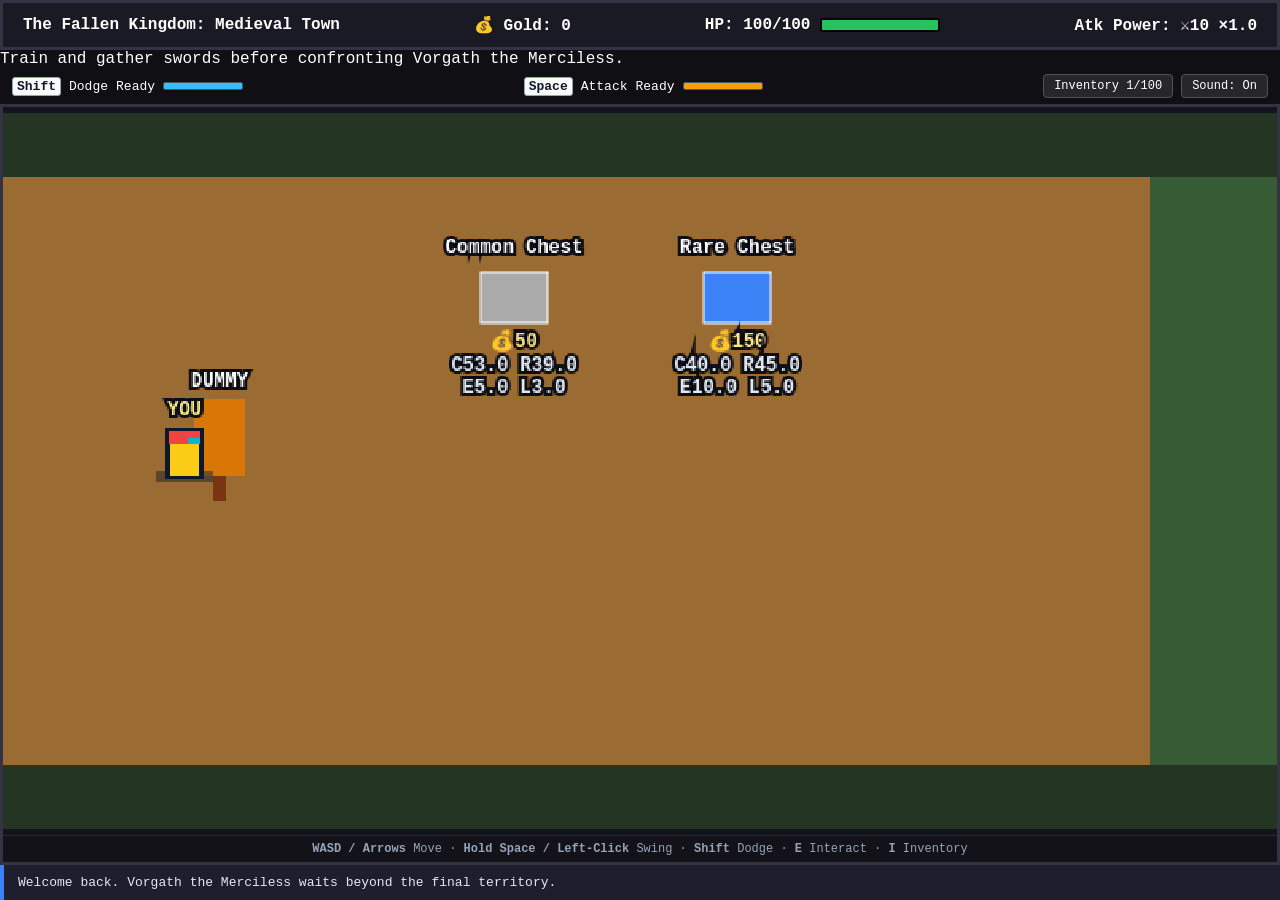
<file: index.html>
<!DOCTYPE html>
<html lang="en">
<head>
  <meta charset="UTF-8">
  <meta name="viewport" content="width=device-width, initial-scale=1.0">
  <title>Pixel Loot & Battle RPG</title>
  <link rel="stylesheet" href="style.css?v=aspect-stage-20261020">
</head>
<body>
  <div id="game-container">
    <header id="hud">
      <div id="zone-title">Zone: Town (Safe Area)</div>
      <div id="gold-display">💰 Gold: 0</div>
      <div id="hp-container">
        <span>HP: <span id="hp-text">100/100</span></span>
        <div id="player-hp-bar-bg"><div id="player-hp-bar-fill"></div></div>
      </div>
      <div>Atk Power: ⚔️<span id="atk-text">10</span></div>
    </header>

    <p id="objective-text"></p>
    <div id="combat-toolbar">
      <div id="dodge-status"><kbd>Shift</kbd> Dodge <span id="dodge-text">Ready</span>
        <div id="dodge-track" aria-hidden="true"><div id="dodge-fill"></div></div>
      </div>
      <div id="attack-status"><kbd>Space</kbd> Attack <span id="attack-text">Ready</span>
        <div id="attack-track" aria-hidden="true"><div id="attack-fill"></div></div>
      </div>
      <div class="toolbar-actions">
        <button id="inventory-button" type="button">Inventory <span id="inventory-count">1/100</span></button>
        <button id="sound-button" type="button" aria-pressed="false" aria-label="Mute combat sounds">Sound: On</button>
      </div>
    </div>
    <div id="canvas-container">
      <div id="canvas-stage">
        <canvas id="gameCanvas" width="800" height="450" tabindex="0" aria-label="Game area. Move with WASD or arrow keys. Hold Space or left-click to swing. Press Shift to dodge."></canvas>
      </div>
      <div id="controls-tip"><b>WASD / Arrows</b> Move · <b>Hold Space / Left-Click</b> Swing · <b>Shift</b> Dodge · <b>E</b> Interact · <b>I</b> Inventory</div>
    </div>

    <div id="status-banner" role="status">Welcome to Town! Walk right to battle or hit the dummy to train!</div>
  </div>

  <dialog id="inventory-dialog" aria-labelledby="inventory-title">
    <h1 id="inventory-title">Sword Inventory</h1>
    <p>Five identical swords forge a Divine version. Five Divine swords forge a God's Chosen version.</p>
    <div id="inventory-list"></div>
    <div class="dialog-actions">
      <button id="equip-best-button" type="button">Equip Best</button>
      <button id="inventory-close" type="button">Close</button>
    </div>
  </dialog>

  <dialog id="upgrade-dialog" aria-labelledby="upgrade-title">
    <h1 id="upgrade-title">Arctic Upgrade Shrine</h1>
    <p>Each biome unlocks five levels. Upgrade prices continue rising with progression.</p>
    <div id="upgrade-list"></div>
    <button id="upgrade-close" type="button">Close</button>
  </dialog>

  <dialog id="capacity-dialog" aria-labelledby="capacity-title">
    <h1 id="capacity-title">Inventory Full</h1>
    <p id="capacity-message"></p>
    <div class="dialog-actions">
      <button id="capacity-upgrade-button" type="button">Upgrade Capacity</button>
      <button id="capacity-close" type="button">Not Yet</button>
    </div>
  </dialog>

  <dialog id="victory-dialog" aria-labelledby="victory-title" aria-describedby="victory-summary">
    <div class="victory-icon" aria-hidden="true">⚔</div>
    <p class="victory-label">ADVENTURE COMPLETE</p>
    <h1 id="victory-title">You made it out!</h1>
    <p>Skaldrath the Frozen Tyrant has fallen. Even the endless winter recoils from your name.</p>
    <p id="victory-summary"></p>
    <button id="restart-button" type="button" autofocus>Start a new adventure</button>
    <p class="restart-note">Start fresh with your starter sword, 100 HP, and 0 gold.</p>
  </dialog>

  <script src="script.js"></script>
</body>
</html>
</file>
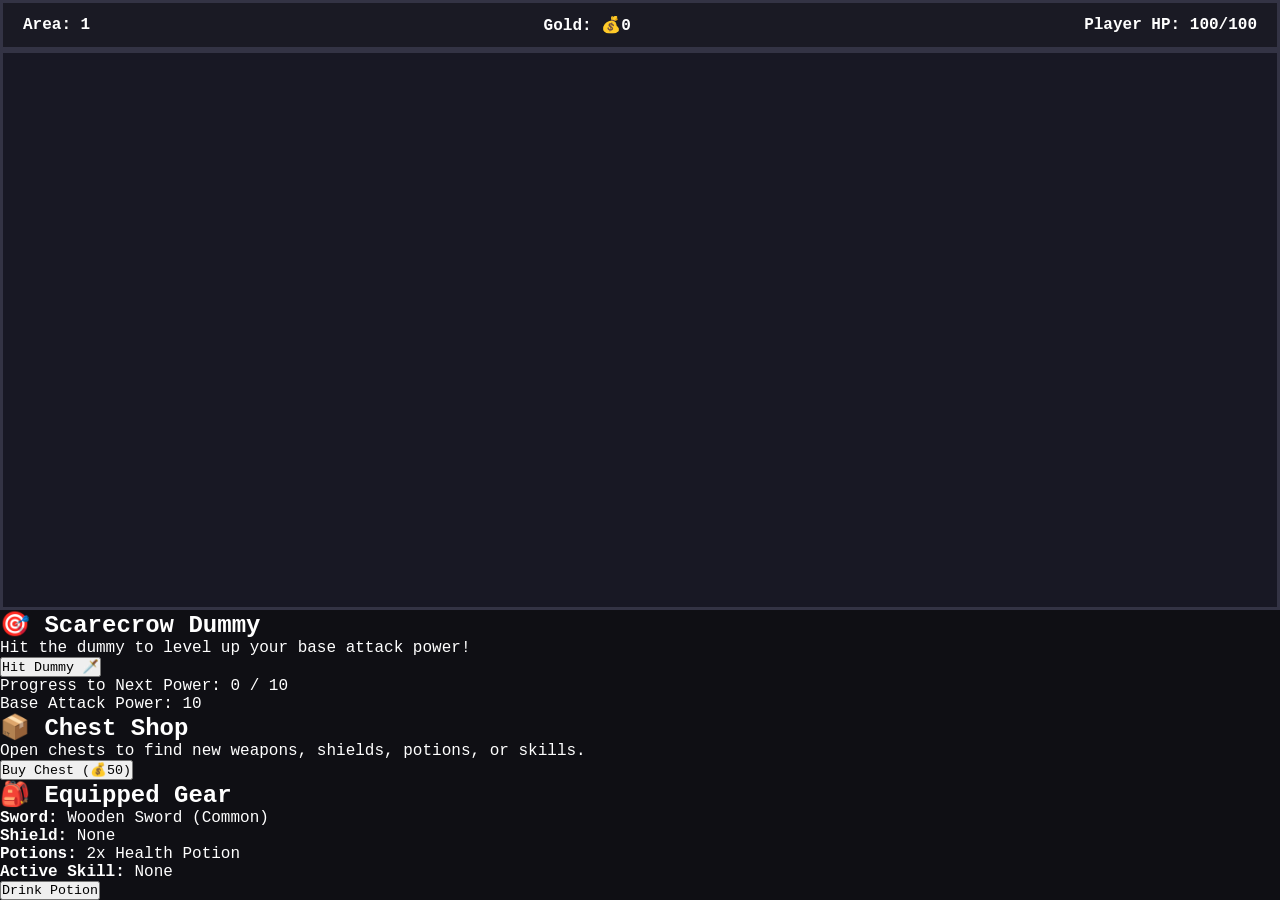
<file: gemini-code-1790138262999.html>
<!DOCTYPE html>
<html lang="en">
<head>
  <meta charset="UTF-8">
  <meta name="viewport" content="width=device-width, initial-scale=1.0">
  <title>Loot & Battle Action RPG</title>
  <link rel="stylesheet" href="style.css">
</head>
<body>
  <div id="game-container">
    <!-- Top HUD -->
    <header id="hud">
      <div>Area: <span id="area-display">1</span></div>
      <div>Gold: 💰<span id="gold-display">0</span></div>
      <div>Player HP: <span id="hp-display">100/100</span></div>
    </header>

    <!-- Canvas for Combat & Movement -->
    <div id="canvas-container">
      <canvas id="gameCanvas" width="600" height="350"></canvas>
      <div id="combat-controls-tip">Use <b>WASD</b> or <b>Arrow Keys</b> to Move/Dodge | Click Canvas to Attack</div>
    </div>

    <!-- Interactive Dashboards -->
    <main id="ui-panels">
      <!-- Training Scarecrow Area -->
      <section class="panel">
        <h2>🎯 Scarecrow Dummy</h2>
        <p>Hit the dummy to level up your base attack power!</p>
        <button id="hit-dummy-btn">Hit Dummy 🗡️</button>
        <p>Progress to Next Power: <span id="dummy-hits">0</span> / <span id="dummy-req">10</span></p>
        <p>Base Attack Power: <span id="attack-display">10</span></p>
      </section>

      <!-- Chest Shop -->
      <section class="panel">
        <h2>📦 Chest Shop</h2>
        <p>Open chests to find new weapons, shields, potions, or skills.</p>
        <button id="buy-chest-btn">Buy Chest (💰<span id="chest-cost">50</span>)</button>
        <div id="loot-message"></div>
      </section>

      <!-- Inventory & Equipment -->
      <section class="panel">
        <h2>🎒 Equipped Gear</h2>
        <p><b>Sword:</b> <span id="eq-sword">Wooden Sword (Common)</span></p>
        <p><b>Shield:</b> <span id="eq-shield">None</span></p>
        <p><b>Potions:</b> <span id="eq-potions">2x Health Potion</span></p>
        <p><b>Active Skill:</b> <span id="eq-skill">None</span></p>
        <button id="use-potion-btn">Drink Potion</button>
      </section>
    </main>
  </div>

  <script src="script.js"></script>
</body>
</html>
</file>
<file: style.css>
* {
  box-sizing: border-box;
  font-family: 'Courier New', Courier, monospace;
  margin: 0;
  padding: 0;
  user-select: none;
}

body {
  background-color: #0f0f14;
  color: #ffffff;
  display: flex;
  overflow: hidden;
  min-height: 100vh;
}

#game-container {
  display: flex;
  flex-direction: column;
  height: 100vh;
  width: 100vw;
}

#hud {
  display: flex;
  flex-wrap: wrap;
  gap: 12px;
  justify-content: space-between;
  align-items: center;
  background-color: #1a1a24;
  padding: 12px 20px;
  border: 3px solid #333344;
  border-radius: 0;
  flex: 0 0 auto;
  font-weight: bold;
}

#hp-container {
  display: flex;
  align-items: center;
  gap: 10px;
}

#player-hp-bar-bg {
  width: 120px;
  height: 14px;
  background-color: #441111;
  border: 2px solid #000;
  border-radius: 3px;
  overflow: hidden;
}

#player-hp-bar-fill {
  width: 100%;
  height: 100%;
  background-color: #22c55e;
  transition: width 0.1s;
}

#combat-toolbar {
  display: flex;
  flex-wrap: wrap;
  gap: 8px 14px;
  justify-content: space-between;
  align-items: center;
  flex: 0 0 auto;
  padding: 6px 12px;
  font-size: 13px;
}

.toolbar-actions,
.dialog-actions {
  display: flex;
  gap: 8px;
  justify-content: center;
}

#dodge-status,
#attack-status {
  display: flex;
  align-items: center;
  gap: 8px;
}

kbd {
  background: #f8fafc;
  border: 1px solid #94a3b8;
  border-radius: 3px;
  color: #0f172a;
  font-weight: bold;
  padding: 1px 4px;
}

#dodge-track,
#attack-track {
  width: 80px;
  height: 8px;
  background-color: #1e293b;
  border: 1px solid #475569;
  border-radius: 2px;
  overflow: hidden;
}

#dodge-fill {
  width: 100%;
  height: 100%;
  background-color: #38bdf8;
  transition: width 0.05s linear;
}

#attack-fill {
  width: 100%;
  height: 100%;
  background-color: #f59e0b;
  transition: width 0.05s linear;
}

#sound-button,
#inventory-button,
dialog button {
  background-color: #27272a;
  color: #fff;
  border: 1px solid #52525b;
  padding: 4px 10px;
  border-radius: 4px;
  cursor: pointer;
  font-size: 12px;
}

#canvas-container {
  display: flex;
  flex: 1 1 auto;
  flex-direction: column;
  min-height: 0;
  position: relative;
  border: 3px solid #333344;
  border-radius: 0;
  overflow: hidden;
  background-color: #14141d;
}

#canvas-stage {
  container-type: size;
  display: grid;
  flex: 1 1 auto;
  min-height: 0;
  place-items: center;
  width: 100%;
}

#gameCanvas {
  aspect-ratio: 16 / 9;
  display: block;
  height: auto;
  max-height: 100%;
  max-width: 100%;
  width: 100%;
  height: min(100cqh, 56.25cqw);
  width: min(100cqw, 177.7778cqh);
  background-color: #181824;
  image-rendering: pixelated;
}

#controls-tip {
  flex: 0 0 auto;
  text-align: center;
  padding: 6px;
  background-color: #121218;
  font-size: 12px;
  color: #94a3b8;
  border-top: 1px solid #27273a;
}

#status-banner {
  flex: 0 0 auto;
  padding: 10px 14px;
  background-color: #1e1e2d;
  border-left: 4px solid #3b82f6;
  font-size: 13px;
  color: #e2e8f0;
}

@media (max-height: 700px) {
  #hud,
  #status-banner {
    padding-block: 6px;
  }

  #controls-tip {
    padding: 3px;
  }
}

/* Victory Modal */
dialog {
  margin: auto;
  padding: 24px;
  border: 3px solid #eab308;
  border-radius: 8px;
  background-color: #181824;
  color: #ffffff;
  text-align: center;
  width: min(680px, calc(100vw - 30px));
  max-width: 680px;
  max-height: 80vh;
  overflow-y: auto;
}

dialog::backdrop {
  background: rgba(0, 0, 0, 0.8);
}

.victory-icon {
  font-size: 36px;
  margin-bottom: 8px;
}

.victory-label {
  font-size: 11px;
  letter-spacing: 2px;
  color: #eab308;
}

#restart-button {
  margin-top: 16px;
  padding: 10px 20px;
  background-color: #22c55e;
  color: #000;
  border: none;
  font-weight: bold;
  border-radius: 4px;
  cursor: pointer;
}

#inventory-dialog p,
#upgrade-dialog p,
#capacity-dialog p {
  color: #cbd5e1;
  font-size: 13px;
  margin: 10px 0 16px;
}

#inventory-list,
#upgrade-list {
  display: grid;
  gap: 8px;
  margin-bottom: 16px;
  text-align: left;
}

.inventory-row,
.upgrade-row {
  align-items: center;
  background: #20202d;
  border: 1px solid #3f3f52;
  border-radius: 4px;
  display: flex;
  gap: 12px;
  justify-content: space-between;
  padding: 9px;
}

.inventory-row span:last-child {
  display: flex;
  gap: 6px;
}

.upgrade-row small {
  color: #94a3b8;
}

dialog button:hover:not(:disabled) {
  background: #3b3b50;
}

dialog button:disabled {
  cursor: default;
  opacity: 0.55;
}

.restart-note {
  margin-top: 8px;
  font-size: 11px;
  color: #64748b;
}
</file>
